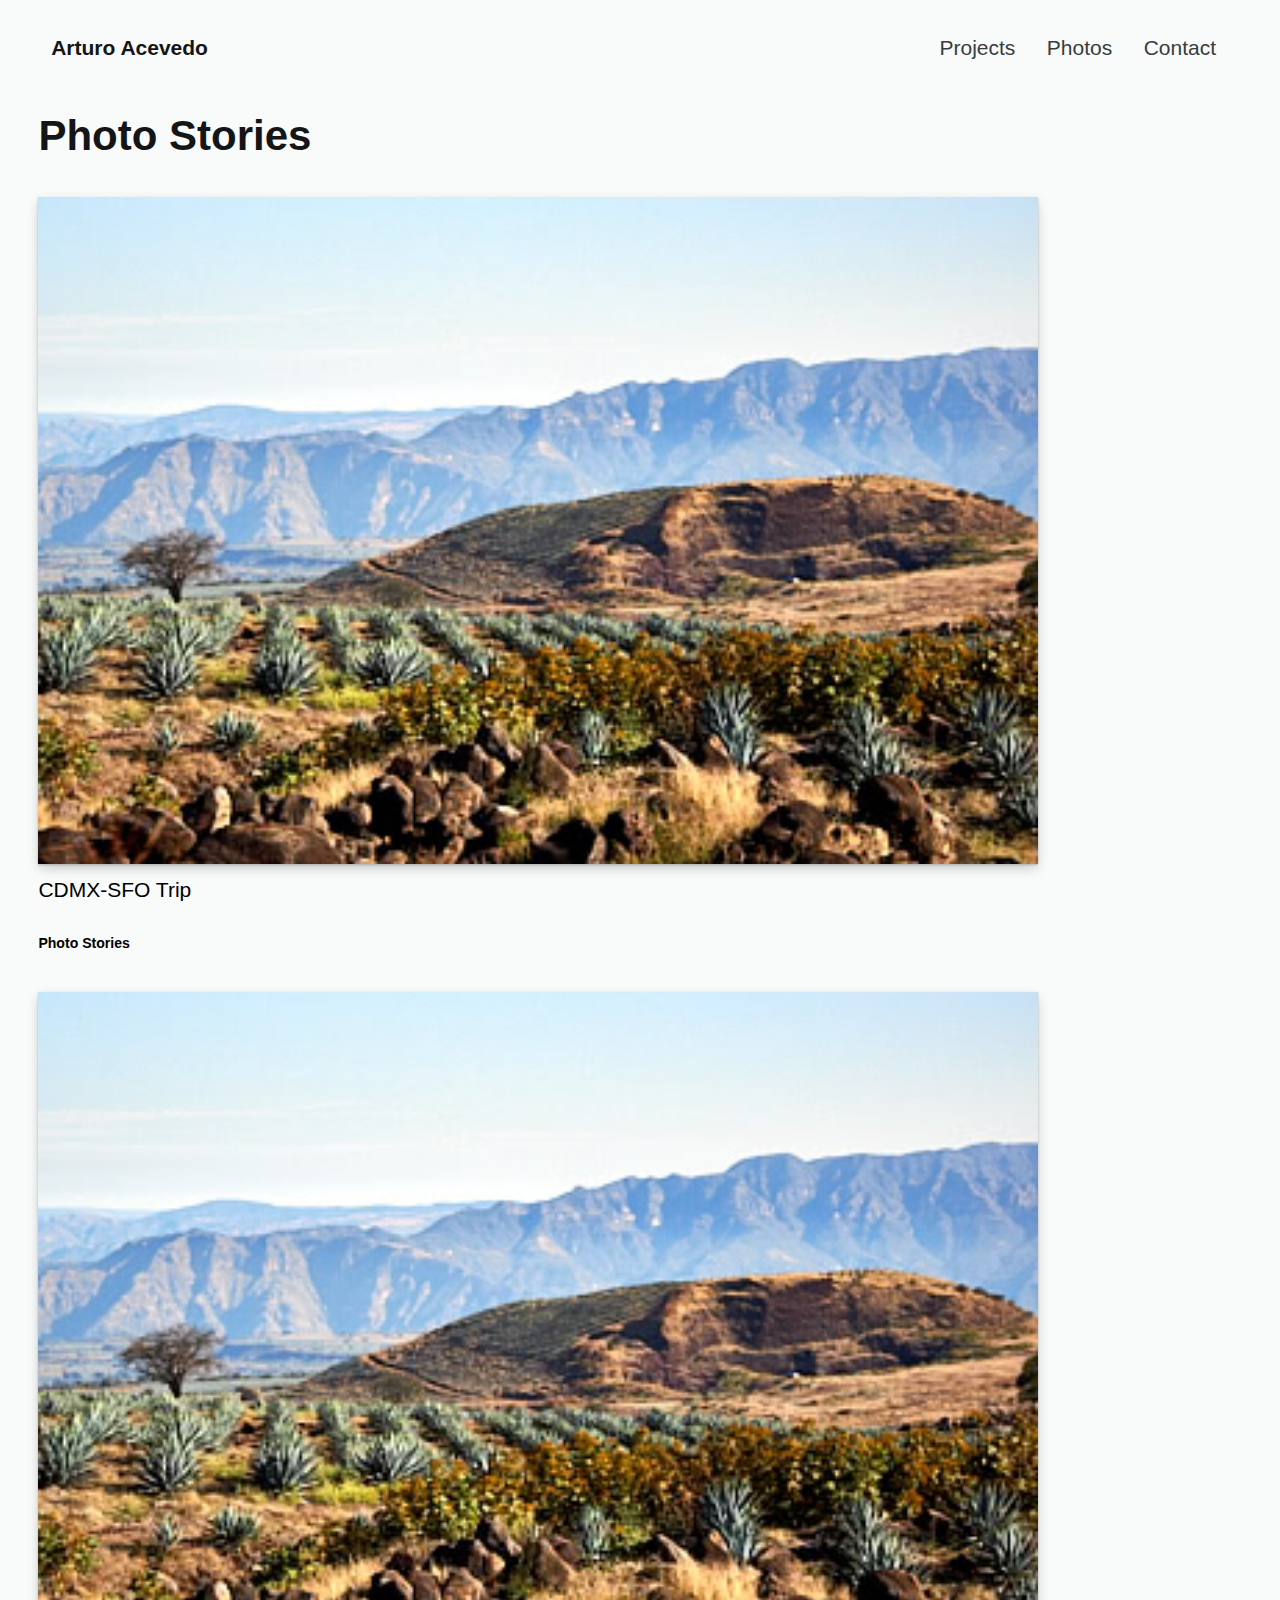
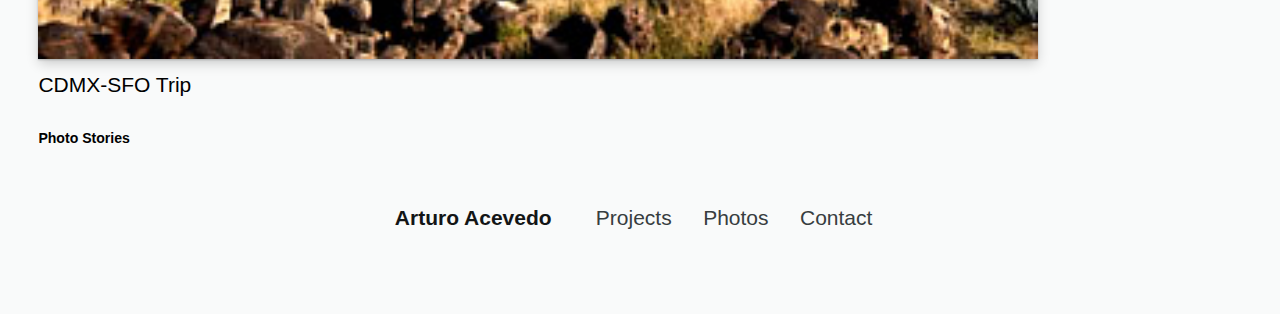
<file: index.html>
<!DOCTYPE html>
 
<html lang="en">
	
	<head>
		
		<meta charset="utf-8">
		<meta name="author" content="Arturo Alejandro Acevedo Bravo">
		<meta name="viewport" content="width=device-width, initial-scale=1.0">
		<title>Arturo Acevedo</title>
		
		<style>

			/* -------- Global -------- */
			
			html {
				margin: 0 auto;
				padding: 0;
				min-width: 100px;
				max-width: 1920px;
				
				font-family: -apple-system, BlinkMacSystemFont, Roboto, "Helvetica Neue", "Segoe UI", Arial, sans-serif;
				font-size: calc(0.75em + 1vmin);
			}
			
			/* >------- Typography -------< */
			
			a {
				text-decoration: none;
				color: inherit;
			}
			
			a:hover {
				text-decoration: none;
				color: #007AFF; /* A-BLUE */
			}
			
			brand a:hover {
				color: #707C80; /* STONE */
			}
			
			a:active {
				color: #0056BA; /* A-BLUE-DARKER */
			}
			
			a.active {
			  color: #007AFF; /* A-BLUE */
			}
			
			brand a {
				color: #131516; /* JET */
			}
			
			nav ul li a {
				color: #373D3F; /* RAVEN */
			}
			
			h1 {
				color: #131516; /* JET */
			}
			
			h2 {
				color: #373D3F; /* RAVEN */
			}
			
			p {
				color: #373D3F; /* RAVEN */
			}
			
			/* >>>>>>>> Colors >>>>>>>>
				
			JET			color: #131516;
			RAVEN		color: #373D3F;
			INDIGO		color: #093145;
			KELLY		color: #0D3C55;
			ALICE		color: #107896;
			A-BLUE		color: #007AFF;
			RUBY		color: #C02F1D;
			A-RED		color: #FF3B30;
			DAISY		color: #EFD469;
			A-YELLOW	color: #FFCC00;
			STONE		color: #707C80;
			LILIA		color: #F2F3F4;
			BG			background: #F9FAFA;
				
			   <<<<<<<< Colors <<<<<<<< */
			
			/* ------- Body & Grid -------< */
			
			body {
				margin: 4vh 3vw;
				min-width: 100px;
				background: #F9FAFA;
				
				display: grid;
				grid-template-rows: 1em 1fr 8vh;
				grid-template-columns: auto;
				grid-gap: 3vh;
			}
			
			/* >>------ Header ------<< */
			
			header {
				
			}
			
			/* >>>----- Navigation -----<<< */
			
			header nav {
				text-align: right;
			}
			
			footer nav {
				text-align: center;
			}
			
			/* >>>>---- Brading ----<<<< */
			
			brand {
				display: inline;
				padding: 0 1vw;
				font-weight: 900;
			}
			
			header nav brand {
				float: left;
			}
			
			@media (max-width: 370px) {
				#nav-brand {
					display: none;
				}
			}
			
			@media (min-width: 370px) {
				#nav-brand-small {
					display: none;
				}
			}
			
			nav ul, nav li {
				padding: 0 1vw;
				display: inline;
			}
			
			/* >>------ Container ------<< */
			
			container {
				max-width: 1000px;
			}
			
			/* >>>>---- Images ----<<<< */
			
			.gallery {
			
			}
			
			img {
				width: 100%;
				margin: 1vh 0;
				box-shadow: 0 5px 12px -1px rgba(0,0,0,.2),0 1px 2px rgba(0,0,0,.2);
			}
			
			/* >>------ Footer ------<< */
			
			footer  {
				position: relative
				color: grey;
			}

		</style>
		
		<!-- <link rel="stylesheet" type="text/css" href="Stylesheets/style.css"  media="none" onload="if(media!='all')media='all'"/> -->
		
	</head>
	 
	<body>

		<header>
			<nav>
				<brand id="nav-brand">
					<a href="index.html">Arturo Acevedo</a>
				</brand>
				<brand id="nav-brand-small">
					<a href="index.html">ArtAce</a>
				</brand>
				<ul>
					<li>
						<a href="Projects.html">Projects</a>
					</li>
					<li>
						<a href="Photos.html">Photos</a>
					</li>
					<li>
						<a href="Contact.html">Contact</a>
					</li>
				</ul>
			</nav>
		</header>
		
		<container>
		 
			<div class="container">
			
				<h1>Photo Stories</h1>
				
					<div ="card-wrapper"
						<div class="card">
							<img src="Images/360w/CDMX-SFO-01-360w.jpg">
							<div class="card-text"
								<h2>CDMX-SFO Trip</h2>
								<h6>Photo Stories</h6>
							</div>
						</div>
						<div class="card">
							<img src="Images/360w/CDMX-SFO-01-360w.jpg">
							<div class="card-text"
								<h2>CDMX-SFO Trip</h2>
								<h6>Photo Stories</h6>
							</div>
						</div>
					</div>
			</div>

		</container>
		 
		<footer>
			<nav>
				<brand id="nav-brand">
					<a href="index.html">Arturo Acevedo</a>
				</brand>
				<brand id="nav-brand-small">
					<a href="index.html">ArtAce</a>
				</brand>
				<ul>
					<li>
						<a href="Projects.html">Projects</a>
					</li>
					<li>
						<a href="Photos.html">Photos</a>
					</li>
					<li>
						<a href="Contact.html">Contact</a>
					</li>
				</ul>
			</nav>
		</footer>


	</body>
	 
</html>
</file>
<file: Stylesheets/style.css>
/* -------- Global -------- */

html {
	margin: 0;
	padding: 0;
	
	font-family: -apple-system, BlinkMacSystemFont, Roboto, "Helvetica Neue", "Segoe UI", Arial, sans-serif;
	font-size: calc(0.75em + 1vmin);
}

/* >------- Typography -------< */

a {
	text-decoration: none;
	color: inherit;
}

a:hover {
	text-decoration: none;
	color: #007AFF; /* A-BLUE */
}

brand a:hover {
	color: #707C80; /* STONE */
}

a:active {
	color: #0056BA; /* A-BLUE-DARKER */
}

a.active {
  color: #007AFF; /* A-BLUE */
}

brand a {
	color: #131516; /* JET */
}

nav ul li a {
	color: #373D3F; /* RAVEN */
}

h1 {
	color: #131516; /* JET */
}

h2 {
	color: #373D3F; /* RAVEN */
}

p {
	color: #373D3F; /* RAVEN */
}

/* >>>>>>>> Colors >>>>>>>>
	
JET			color: #131516;
RAVEN		color: #373D3F;
INDIGO		color: #093145;
KELLY		color: #0D3C55;
ALICE		color: #107896;
A-BLUE		color: #007AFF;
RUBY		color: #C02F1D;
A-RED		color: #FF3B30;
DAISY		color: #EFD469;
A-YELLOW	color: #FFCC00;
STONE		color: #707C80;
LILIA		color: #F2F3F4;
	
   <<<<<<<< Colors <<<<<<<< */

/* ------- Body & Grid -------< */

body {
	margin: 4vh 3vw;
	min-width: 100px;
	
	display: grid;
	grid-template-rows: 1em 1fr 8vh;
	grid-template-columns: auto;
	grid-gap: 3vh;
}

/* >>------ Header ------<< */

header {
	
}

/* >>>----- Navigation -----<<< */

nav {
	text-align: center;
}

/* >>>>---- Brading ----<<<< */

brand {
	display: inline;
	padding: 0 1vw;
	font-weight: 900;
}

@media (max-width: 370px) {
	#nav-brand {
		display: none;
	}
}

@media (min-width: 370px) {
	#nav-brand-small {
		display: none;
	}
}

nav ul, nav li {
	padding: 0 1vw;
	display: inline;
	text-align: center;
}

/* >>------ Container ------<< */

container {

}

/* >>>----- Gallery -----<<< */

.gallery {
	-webkit-column-count: 5;
	-webkit-column-gap:   2vw;
	-moz-column-count:    5;
	-moz-column-gap:      2vw;
	column-count:         5;
	column-gap:           2vw;
}
@media (max-width: 1920px) {
	.gallery {
	-webkit-column-count: 4;
	-webkit-column-gap:   2vw;
	-moz-column-count:    4;
	-moz-column-gap:      2vw;
	column-count:         4;
	column-gap:           2vw;
	}
}
@media (max-width: 1365px) {
	.gallery {
	-moz-column-count:    3;
	-webkit-column-count: 3;
	column-count:         3;
	}
}
@media (max-width: 1024px) {
	.gallery {
	-moz-column-count:    2;
	-webkit-column-count: 2;
	column-count:         2;
	}
}
@media (max-width: 768px) {
	.gallery {
	-moz-column-count:    1;
	-webkit-column-count: 1;
	column-count:         1;
	}
}


/* >>>>---- Images ----<<<< */

.gallery {

}

img {
	height: auto;
	width: 100%; box-shadow: 0px 8px 15px #ddd;
	margin: 1vh 0;
}

/* >>------ Footer ------<< */

footer  {
	position: relative
	color: grey;
}
</file>
